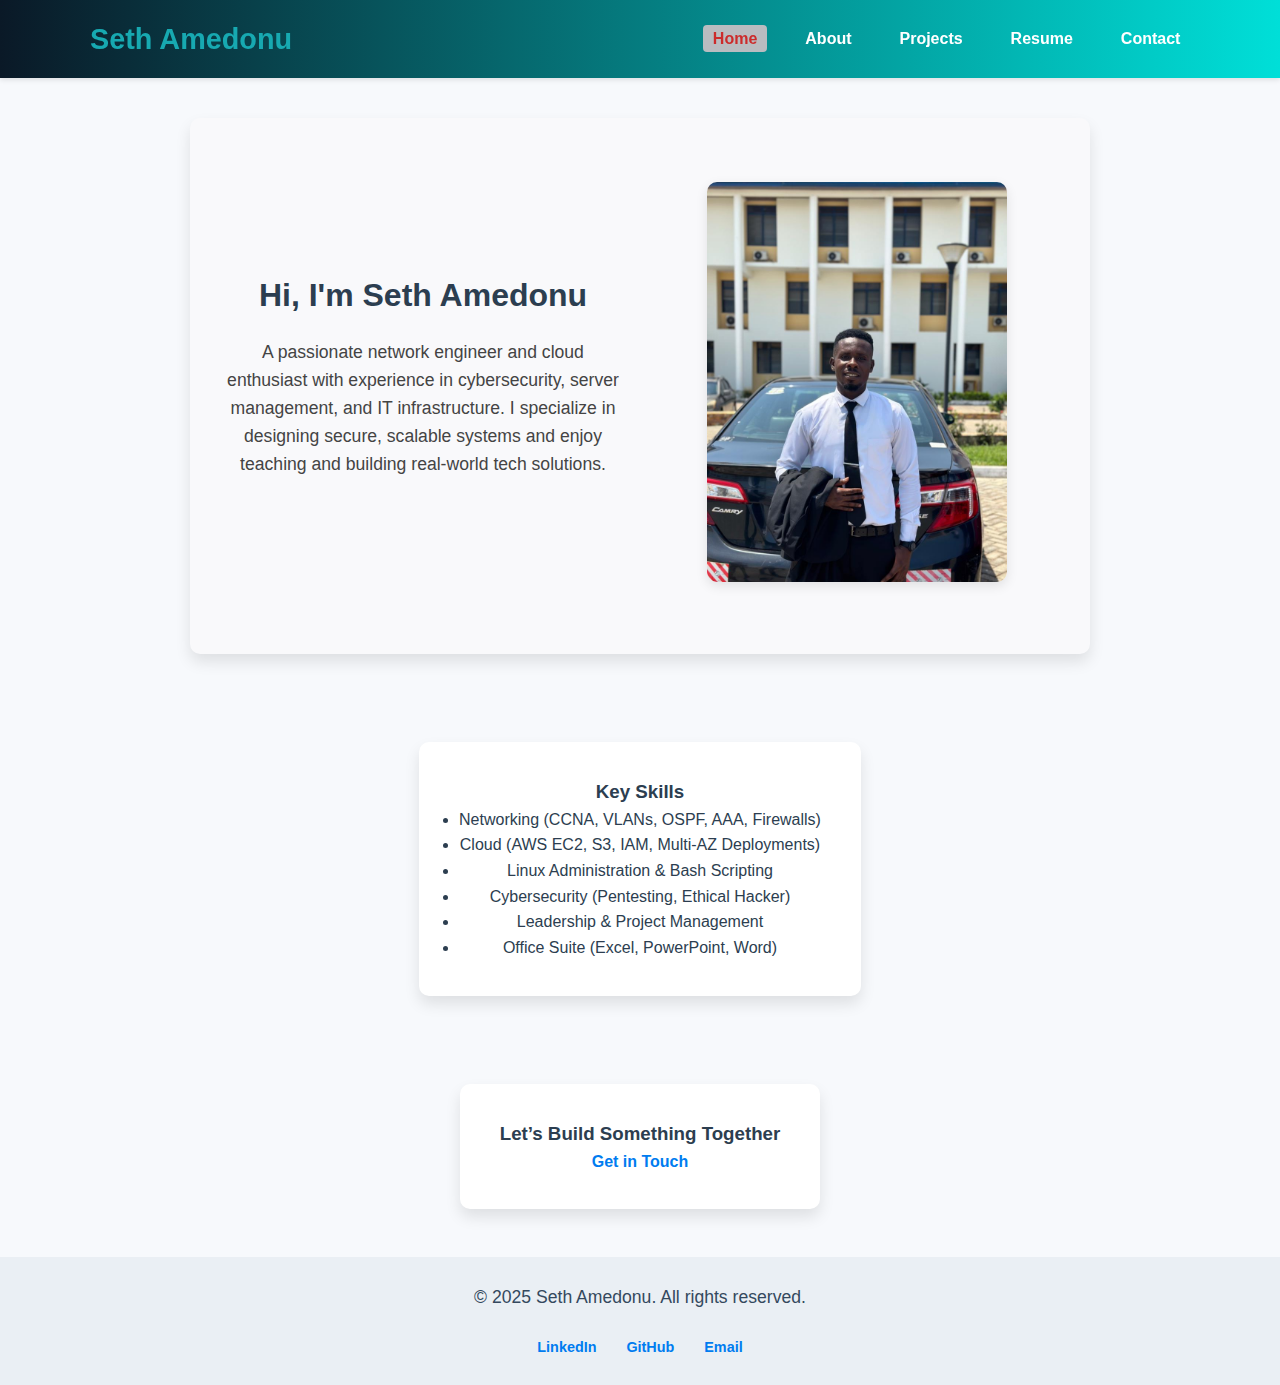
<file: index.html>
<!DOCTYPE html>
<html lang="en">
<head>
  <meta charset="UTF-8" />
  <meta name="viewport" content="width=device-width, initial-scale=1.0" />
  <title>Seth Amedonu | Network Engineer & Cloud Enthusiast</title>
  <link rel="stylesheet" href="css/styles.css" />
  <link rel="preconnect" href="https://fonts.googleapis.com" />
  <link href="https://fonts.googleapis.com/css2?family=Poppins:wght@300;600&display=swap" rel="stylesheet" />
</head>
<body>
  <header>
    <nav>
      <h1>Seth Amedonu</h1>
      <ul>
        <li><a href="index.html" class="active">Home</a></li>
        <li><a href="about.html">About</a></li>
        <li><a href="projects.html">Projects</a></li>
        <li><a href="resume.html">Resume</a></li>
        <li><a href="contact.html">Contact</a></li>
      </ul>
    </nav>
  </header>

<section class="intro-section">
  <div class="intro-container">
    <div class="intro-text">
      <h2>Hi, I'm Seth Amedonu</h2>
      <p>
        A passionate network engineer and cloud enthusiast with experience in cybersecurity,
        server management, and IT infrastructure. I specialize in designing secure, scalable systems 
        and enjoy teaching and building real-world tech solutions.
      </p>
    </div>
    <div class="intro-image">
      <img src="assets/images/profile1.jpg" alt="Seth Amedonu" class="hero-image" />
    </div>
  </div>
</section>


  <section class="highlights">
    <h3>Key Skills</h3>
    <ul>
      <li>Networking (CCNA, VLANs, OSPF, AAA, Firewalls)</li>
      <li>Cloud (AWS EC2, S3, IAM, Multi-AZ Deployments)</li>
      <li>Linux Administration & Bash Scripting</li>
      <li>Cybersecurity (Pentesting, Ethical Hacker)</li>
      <li>Leadership & Project Management</li>
       <li>Office Suite (Excel, PowerPoint, Word)</li>
    </ul>
  </section>

  <section class="cta">
    <h3>Let’s Build Something Together</h3>
    <a href="contact.html" class="btn">Get in Touch</a>
  </section>

  <footer>
    <p>&copy; 2025 Seth Amedonu. All rights reserved.</p>
    <div class="socials">
      <a href="https://linkedin.com/in/setnet" target="_blank">LinkedIn</a>
      <a href="https://github.com/SethiCON?tab=repositories" target="_blank">GitHub</a>
      <a href="mailto:sethkelvin3@gmail.com">Email</a>
    </div>
  </footer>
</body>
</html>
</file>
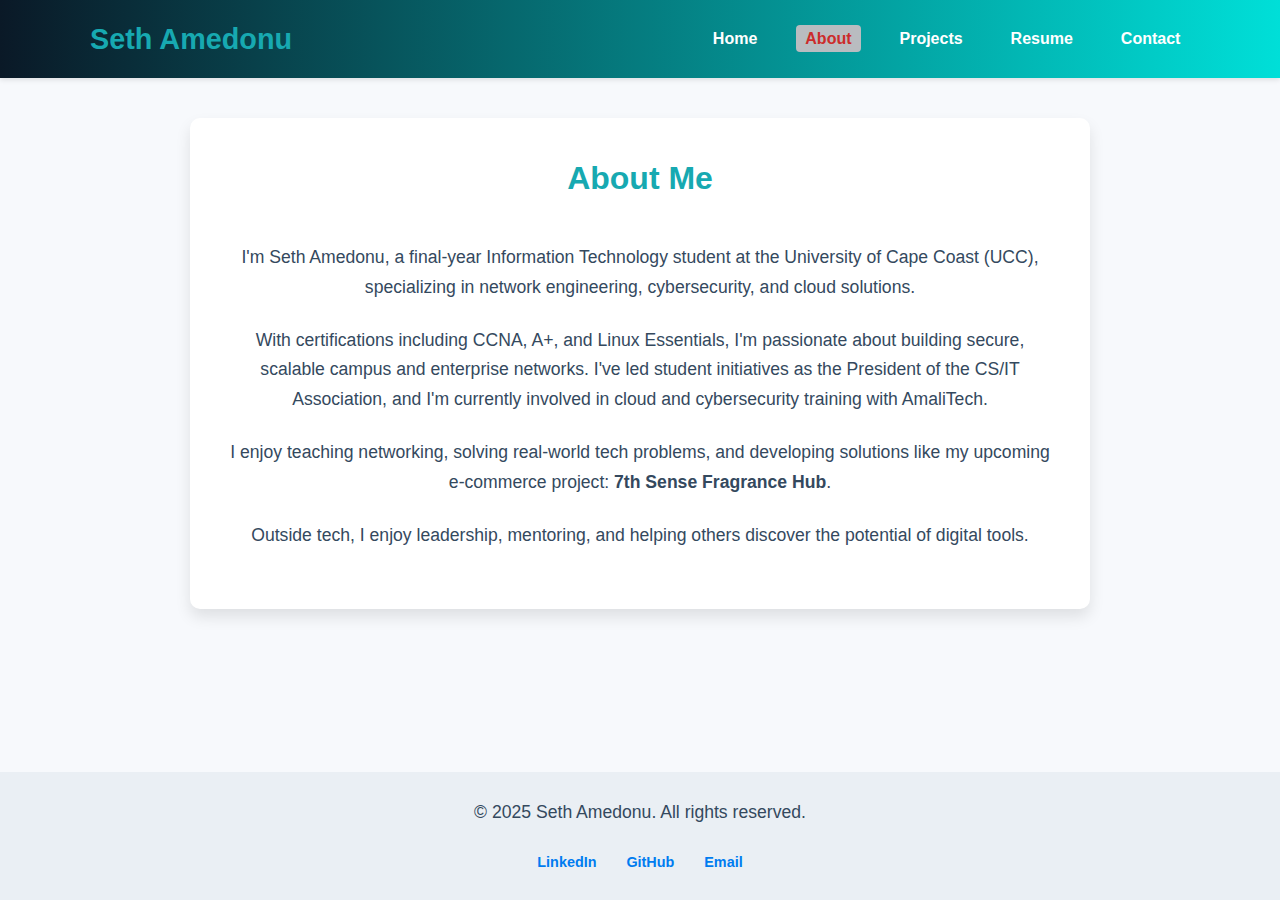
<file: about.html>
<!-- about.html -->
<!DOCTYPE html>
<html lang="en">
<head>
  <meta charset="UTF-8" />
  <meta name="viewport" content="width=device-width, initial-scale=1.0" />
  <title>About | Seth Amedonu</title>
  <link rel="stylesheet" href="css/styles.css" />
</head>
<body>
  <header>
    <nav>
      <h1>Seth Amedonu</h1>
      <ul>
        <li><a href="index.html">Home</a></li>
        <li><a href="about.html" class="active">About</a></li>
        <li><a href="projects.html">Projects</a></li>
        <li><a href="resume.html">Resume</a></li>
        <li><a href="contact.html">Contact</a></li>
      </ul>
    </nav>
  </header>

  <section class="about">
    <h2>About Me</h2>
    <p>
      I'm Seth Amedonu, a final-year Information Technology student at the University of Cape Coast (UCC),
      specializing in network engineering, cybersecurity, and cloud solutions.
    </p>
    <p>
      With certifications including CCNA, A+, and Linux Essentials, I'm passionate about building secure, scalable
      campus and enterprise networks. I've led student initiatives as the President of the CS/IT Association, and I'm currently
      involved in cloud and cybersecurity training with AmaliTech.
    </p>
    <p>
      I enjoy teaching networking, solving real-world tech problems, and developing solutions like my upcoming
      e-commerce project: <strong>7th Sense Fragrance Hub</strong>.
    </p>
    <p>
      Outside tech, I enjoy leadership, mentoring, and helping others discover the potential of digital tools.
    </p>
  </section>

  <footer>
    <p>&copy; 2025 Seth Amedonu. All rights reserved.</p>
    <div class="socials">
      <a href="https://linkedin.com/in/setnet" target="_blank">LinkedIn</a>
      <a href="https://github.com/SethiCON?tab=repositories" target="_blank">GitHub</a>
      <a href="mailto:sethkelvin3@gmail.com">Email</a>
    </div>
  </footer>
</body>
</html>
</file>
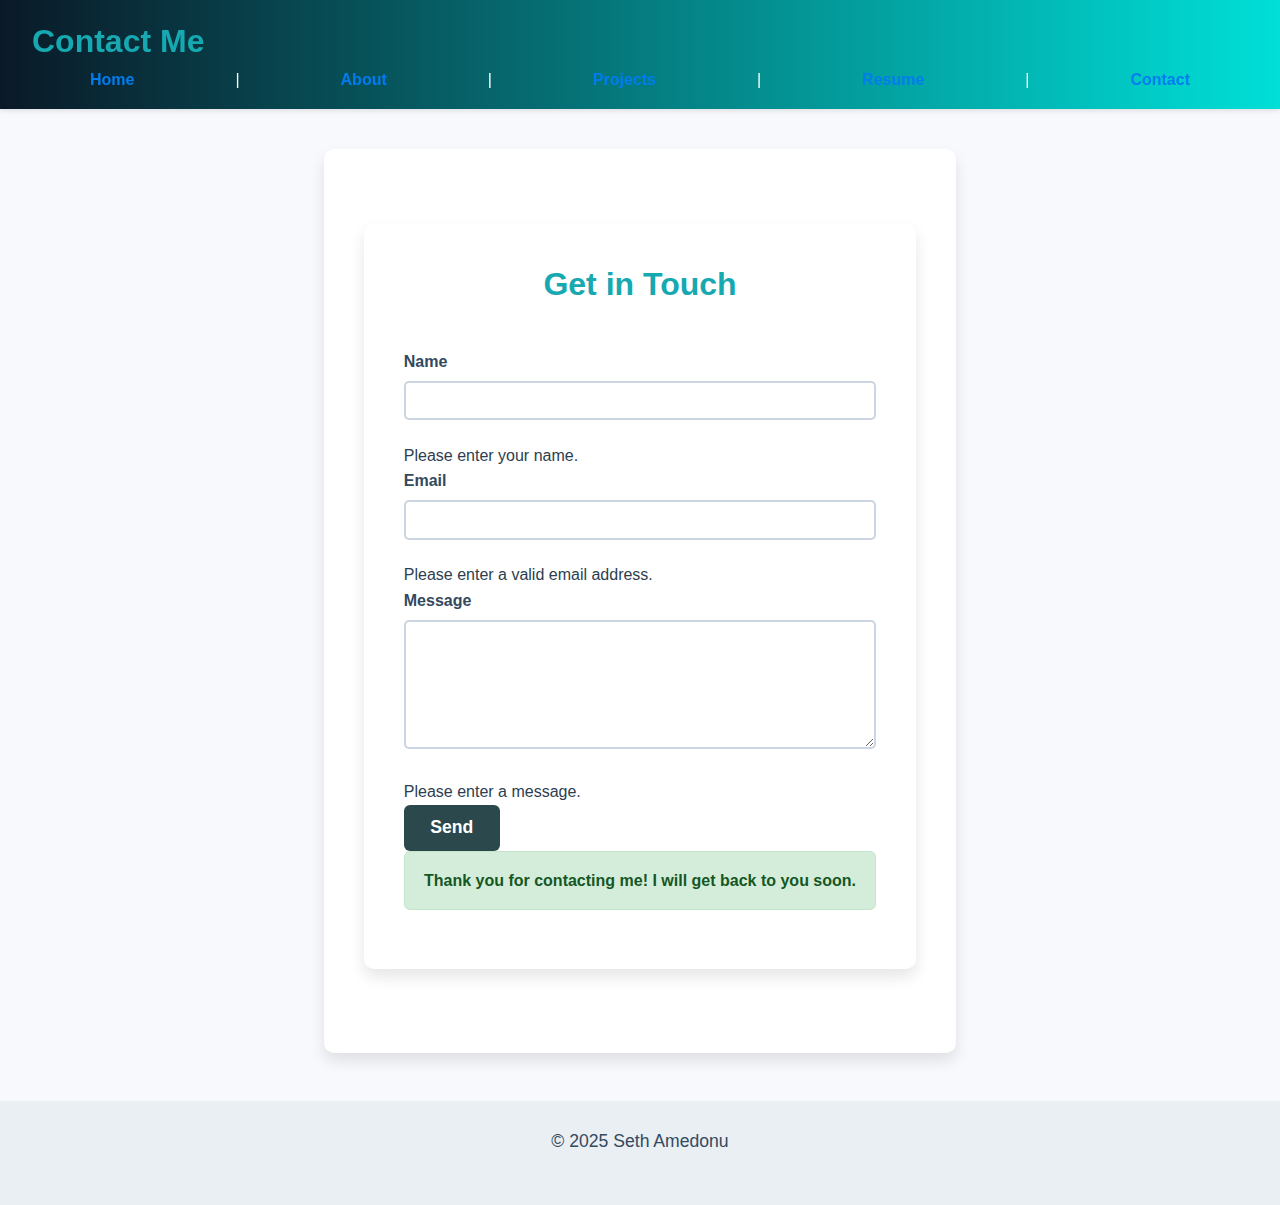
<file: contact.html>
<!DOCTYPE html>
<html lang="en">
<head>
  <meta charset="UTF-8" />
  <meta name="viewport" content="width=device-width, initial-scale=1" />
  <title>Contact - Seth Amedonu</title>
  <link rel="stylesheet" href="css/styles.css" />
</head>
<body>
  <header>
    <h1>Contact Me</h1>
    <nav>
      <a href="index.html">Home</a> |
      <a href="about.html">About</a> |
      <a href="projects.html">Projects</a> |
      <a href="resume.html">Resume</a> |
      <a href="contact.html">Contact</a>
    </nav>
  </header>

  <main>
    <section>
      <h2>Get in Touch</h2>
      <form id="contactForm" method="POST" action="https://formspree.io/f/xrbqwzbq">
        <label for="name">Name</label>
        <input type="text" id="name" name="name" required />
        <div class="error" id="nameError">Please enter your name.</div>

        <label for="email">Email</label>
        <input type="email" id="email" name="_replyto" required />
        <div class="error" id="emailError">Please enter a valid email address.</div>

        <label for="message">Message</label>
        <textarea id="message" name="message" rows="6" required></textarea>
        <div class="error" id="messageError">Please enter a message.</div>

        <button type="submit">Send</button>
      </form>

      <div class="success-message" id="successMessage">
        Thank you for contacting me! I will get back to you soon.
      </div>
    </section>
  </main>

  <footer>
    <p>&copy; 2025 Seth Amedonu</p>
  </footer>

  <script>
    const form = document.getElementById('contactForm');
    const successMessage = document.getElementById('successMessage');

    form.addEventListener('submit', async (e) => {
      e.preventDefault();

      // Clear previous errors
      document.querySelectorAll('.error').forEach(el => el.style.display = 'none');

      let valid = true;

      // Validate name
      const name = form.name.value.trim();
      if (!name) {
        document.getElementById('nameError').style.display = 'block';
        valid = false;
      }

      // Validate email
      const email = form._replyto.value.trim();
      const emailRegex = /^[^\s@]+@[^\s@]+\.[^\s@]+$/;
      if (!email || !emailRegex.test(email)) {
        document.getElementById('emailError').style.display = 'block';
        valid = false;
      }

      // Validate message
      const message = form.message.value.trim();
      if (!message) {
        document.getElementById('messageError').style.display = 'block';
        valid = false;
      }

      if (!valid) return;

      // Prepare data for Formspree
      const formData = new FormData(form);

      try {
        const response = await fetch(form.action, {
          method: form.method,
          body: formData,
          headers: {
            'Accept': 'application/json'
          }
        });

        if (response.ok) {
          form.style.display = 'none';
          successMessage.style.display = 'block';
        } else {
          alert('Oops! There was a problem submitting your form.');
        }
      } catch (error) {
        alert('Oops! There was a problem submitting your form.');
      }
    });
  </script>
</body>
</html>
</file>
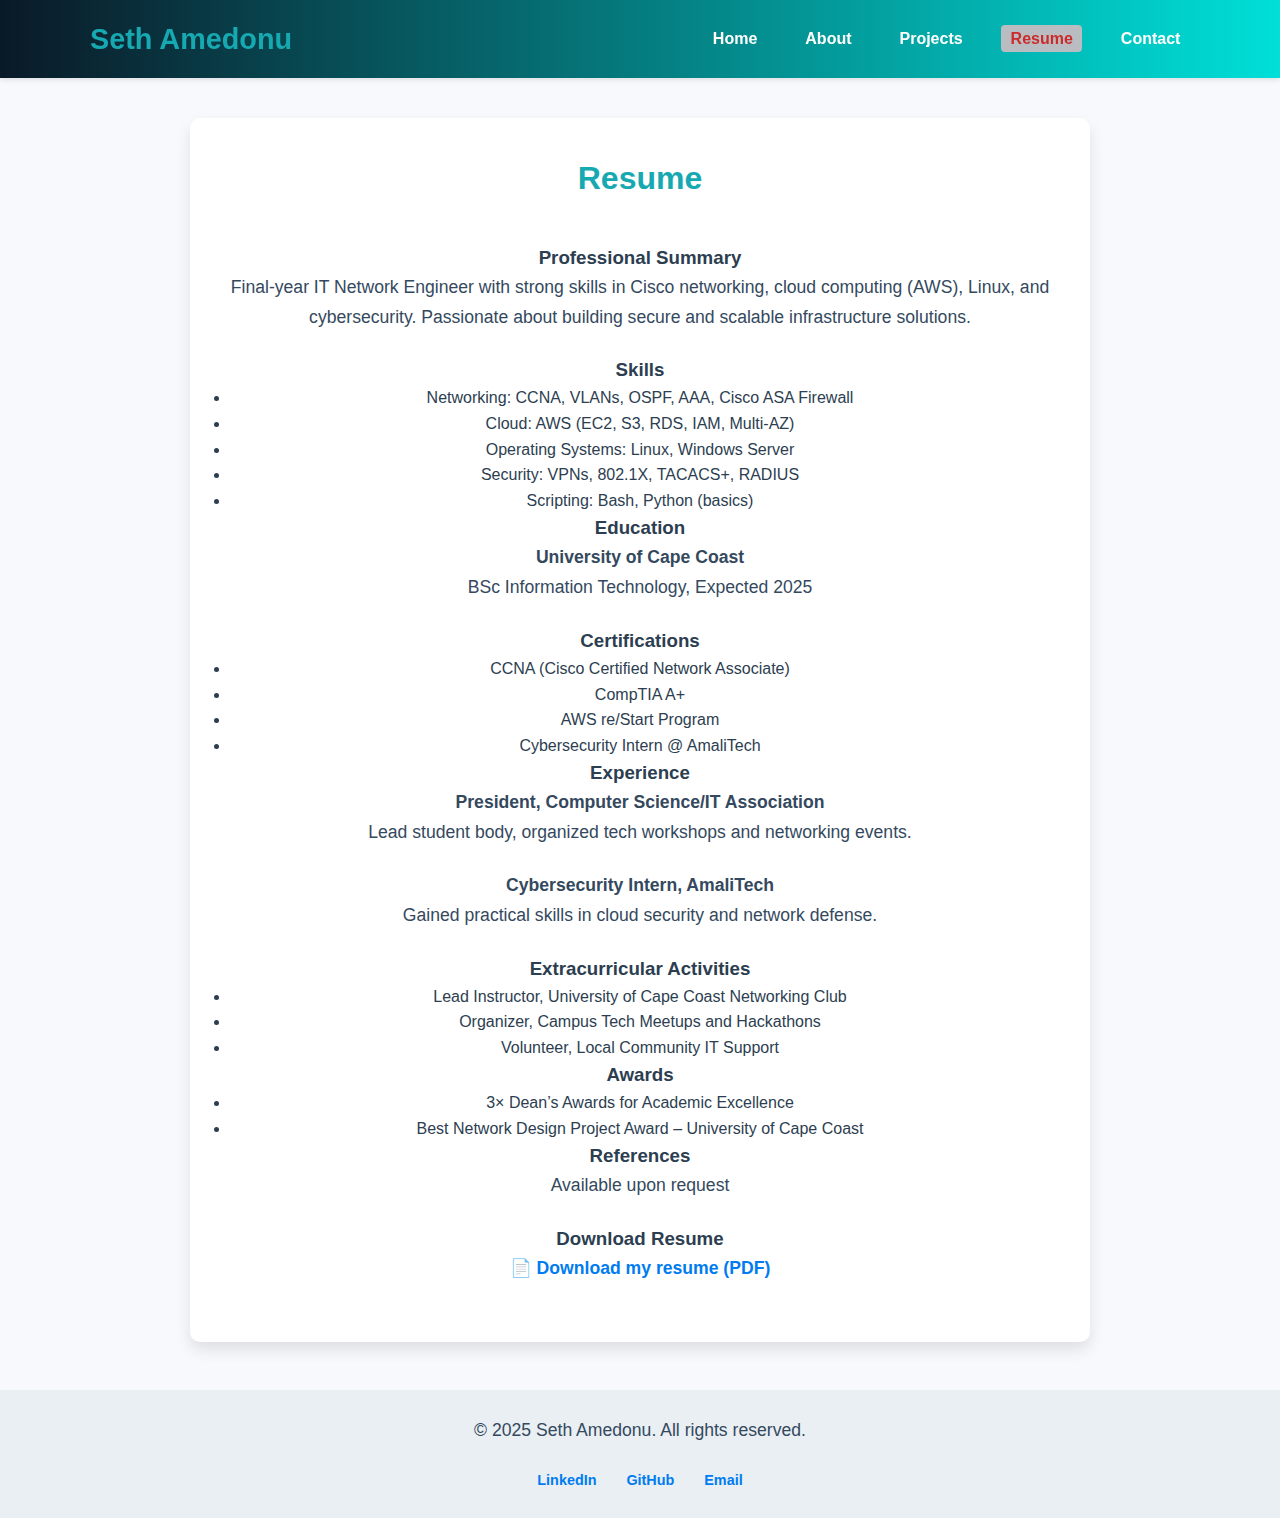
<file: resume.html>
<!DOCTYPE html>
<html lang="en">
<head>
  <meta charset="UTF-8" />
  <meta name="viewport" content="width=device-width, initial-scale=1.0" />
  <title>Resume | Seth Amedonu</title>
  <link rel="stylesheet" href="css/styles.css" />
</head>
<body>
  <header>
    <nav>
      <h1>Seth Amedonu</h1>
      <ul>
        <li><a href="index.html">Home</a></li>
        <li><a href="about.html">About</a></li>
        <li><a href="projects.html">Projects</a></li>
        <li><a href="resume.html" class="active">Resume</a></li>
        <li><a href="contact.html">Contact</a></li>
      </ul>
    </nav>
  </header>

  <section class="highlights">
    <h2>Resume</h2>

    <h3>Professional Summary</h3>
    <p>
      Final-year IT Network Engineer with strong skills in Cisco networking, cloud computing (AWS), Linux, and cybersecurity.
      Passionate about building secure and scalable infrastructure solutions.
    </p>

    <h3>Skills</h3>
    <ul>
      <li>Networking: CCNA, VLANs, OSPF, AAA, Cisco ASA Firewall</li>
      <li>Cloud: AWS (EC2, S3, RDS, IAM, Multi-AZ)</li>
      <li>Operating Systems: Linux, Windows Server</li>
      <li>Security: VPNs, 802.1X, TACACS+, RADIUS</li>
      <li>Scripting: Bash, Python (basics)</li>
    </ul>

    <h3>Education</h3>
    <p>
      <strong>University of Cape Coast</strong><br />
      BSc Information Technology, Expected 2025
    </p>

    <h3>Certifications</h3>
    <ul>
      <li>CCNA (Cisco Certified Network Associate)</li>
      <li>CompTIA A+</li>
      <li>AWS re/Start Program</li>
      <li>Cybersecurity Intern @ AmaliTech</li>
    </ul>

    <h3>Experience</h3>
    <p>
      <strong>President, Computer Science/IT Association</strong><br />
      Lead student body, organized tech workshops and networking events.
    </p>
    <p>
      <strong>Cybersecurity Intern, AmaliTech</strong><br />
      Gained practical skills in cloud security and network defense.
    </p>

    <h3>Extracurricular Activities</h3>
    <ul>
      <li>Lead Instructor, University of Cape Coast Networking Club</li>
      <li>Organizer, Campus Tech Meetups and Hackathons</li>
      <li>Volunteer, Local Community IT Support</li>
    </ul>

    <h3>Awards</h3>
    <ul>
      <li>3× Dean’s Awards for Academic Excellence</li>
      <li>Best Network Design Project Award – University of Cape Coast</li>
    </ul>

    <h3>References</h3>
    <p>Available upon request</p>

    <h3>Download Resume</h3>
    <p>
         <a href="assets/pdf/resume-seth.pdf" download>
         📄 Download my resume (PDF)
        </a>
    </p>


  </section>

  <footer>
    <p>&copy; 2025 Seth Amedonu. All rights reserved.</p>
    <div class="socials">
      <a href="https://linkedin.com/in/setnet" target="_blank">LinkedIn</a>
      <a href="https://github.com/SethiCON?tab=repositories" target="_blank">GitHub</a>
      <a href="mailto:sethkelvin3@gmail.com">Email</a>
    </div>
  </footer>
</body>
</html>
</file>
<file: css/styles.css>
/* Reset and base styles */
* {
  margin: 0;
  padding: 0;
  box-sizing: border-box;
}

body {
  font-family: 'Segoe UI', Tahoma, Geneva, Verdana, sans-serif;
  background-color: #f7f9fc;
  color: #2c3e50;
  line-height: 1.6;
  min-height: 100vh;
  display: flex;
  flex-direction: column;
}

/* Header & Navigation */
header {
  background: linear-gradient(90deg, #0a1927, #00dfd8);
  color: white;
  padding: 1em 2em; 
  position: sticky;
  top: 0;
  z-index: 100;
  box-shadow: 0 2px 5px rgba(0, 0, 0, 0.1);
}
/* Intro Section */
.intro-section {
  padding: 4rem 2rem;
  background-color: #f9f9fb;
}

.intro-container {
  display: flex;
  flex-direction: row;
  align-items: center;
  justify-content: center;
  gap: 2rem;
  max-width: 1200px;
  margin: 0 auto;
  flex-wrap: wrap; /* Makes it responsive */
}

.intro-text {
  flex: 1;
  min-width: 280px;
}

.intro-text h2 {
  font-size: 2rem;
  margin-bottom: 1rem;
  color: #2c3e50;
}

.intro-text p {
  font-size: 1.1rem;
  line-height: 1.6;
  color: #444;
}

.intro-image {
  flex: 1;
  text-align: center;
}

.hero-image {
  max-width: 300px; /* Reduced size */
  width: 100%;
  height: auto;
  border-radius: 10px;
  box-shadow: 0 4px 12px rgba(0, 0, 0, 0.1);
}

nav {
  max-width: 1100px;
  margin: 0 auto;
  display: flex;
  align-items: center;
  justify-content: space-between;
  flex-wrap: wrap;
}

nav h1 {
  font-size: 1.8rem;
  font-weight: 700;
}

nav ul {
  list-style: none;
  display: flex;
  gap: 1.8em;
}

nav ul li a {
  color: white;
  text-decoration: none;
  font-weight: 600;
  padding: 0.3em 0.6em;
  border-radius: 4px;
  transition: background-color 0.3s ease, color 0.3s ease;
}

nav ul li a:hover,
nav ul li a.active {
  background-color: #b9bcc0;
  color: #cc2b2b;
}

/* Main content wrapper */
main, section {
  max-width: 900px;
  margin: 2.5em auto 3em;
  background: white;
  padding: 2.2em 2.5em;
  border-radius: 10px;
  box-shadow: 0 8px 15px rgb(0 0 0 / 0.1);
  text-align: center;
}

/* Headings */
h1, h2 {
  color: #17a9b1;
}

h2 {
  margin-bottom: 1.2em;
  font-weight: 700;
  font-size: 2rem;
}

/* Paragraphs */
p {
  font-size: 1.1rem;
  margin-bottom: 1.3em;
  color: #34495e;
  line-height: 1.7;
}

/* Links */
a {
  color: #007cf0;
  text-decoration: none;
  font-weight: 600;
}

a:hover {
  text-decoration: underline;
}

/* Footer */
footer {
  text-align: center;
  padding: 1.8em 1em;
  background-color: #eaeff4;
  font-size: 0.9rem;
  color: #666;
  margin-top: auto;
  user-select: none;
}

footer .socials {
  margin-top: 0.6em;
}

footer .socials a {
  margin: 0 0.9em;
  color: #007cf0;
  font-weight: 600;
  transition: color 0.3s ease;
}

footer .socials a:hover {
  color: #00dfd8;
}

/* Contact Form Styles */
form {
  max-width: 500px;
  margin: 0 auto;
  text-align: left;
}

form label {
  display: block;
  margin-bottom: 0.4em;
  font-weight: 600;
  color: #34495e;
}

form input[type="text"],
form input[type="email"],
form textarea {
  width: 100%;
  padding: 0.55em 0.75em;
  margin-bottom: 1.4em;
  border: 2px solid #cbd5e1;
  border-radius: 5px;
  font-size: 1rem;
  transition: border-color 0.3s ease;
  font-family: inherit;
  resize: vertical;
}

form input[type="text"]:focus,
form input[type="email"]:focus,
form textarea:focus {
  border-color: #d8cfd3;
  outline: none;
}

form button[type="submit"] {
  background-color: #2b494d;
  color: white;
  border: none;
  padding: 0.7em 1.5em;
  font-size: 1.1rem;
  font-weight: 700;
  border-radius: 6px;
  cursor: pointer;
  transition: background-color 0.3s ease;
}

form button[type="submit"]:hover {
  background-color: #005bb5;
}

/* Success message style */
.success-message {
  background-color: #d4edda;
  border: 1px solid #c3e6cb;
  color: #155724;
  padding: 1em 1.2em;
  margin-bottom: 1.5em;
  border-radius: 6px;
  font-weight: 600;
  text-align: center;
}

/* Responsive */
@media (max-width: 600px) {
  nav ul {
    flex-direction: column;
    gap: 1em;
    margin-top: 0.6em;
  }

  nav {
    flex-direction: column;
    align-items: flex-start;
  }
}
/* Projects Section */
.project-list {
  display: grid;
  grid-template-columns: repeat(auto-fit, minmax(320px, 1fr));
  gap: 2rem;
  padding: 1rem 2rem;
  max-width: 1200px;
  margin: 0 auto;
}

.project-card {
  background: #f9f9fb;
  border: 1px solid #dddfe3;
  border-radius: 8px;
  box-shadow: 0 2px 8px rgba(0, 0, 0, 0.05);
  padding: 1.5rem;
  display: flex;
  flex-direction: column;
  transition: box-shadow 0.3s ease;
}

.project-card:hover {
  box-shadow: 0 6px 16px rgba(0, 0, 0, 0.12);
}

.project-card h3 {
  margin-top: 0;
  font-size: 1.5rem;
  margin-bottom: 0.5rem;
}

.project-card h3 a {
  color: #1a73e8; /* Bright blue link */
  text-decoration: none;
  transition: color 0.3s ease;
}

.project-card h3 a:hover,
.project-card h3 a:focus {
  color: #1558b0;
  text-decoration: underline;
}

.project-card img {
  width: 100%;
  height: auto;
  border-radius: 6px;
  margin-bottom: 1rem;
  object-fit: cover;
  box-shadow: 0 2px 8px rgba(26, 115, 232, 0.15);
}

.project-card p {
  margin: 0.5rem 0;
  line-height: 1.5;
  color: #444;
}

.project-card p strong {
  color: #333;
}

.project-card p a {
  color: #1a73e8;
  text-decoration: none;
}

.project-card p a:hover,
.project-card p a:focus {
  text-decoration: underline;
}

/* Responsive tweaks for small screens */
@media (max-width: 480px) {
  .project-list {
    padding: 1rem;
  }

  .project-card {
    padding: 1rem;
  }

  .project-card h3 {
    font-size: 1.3rem;
  }
}
</file>
